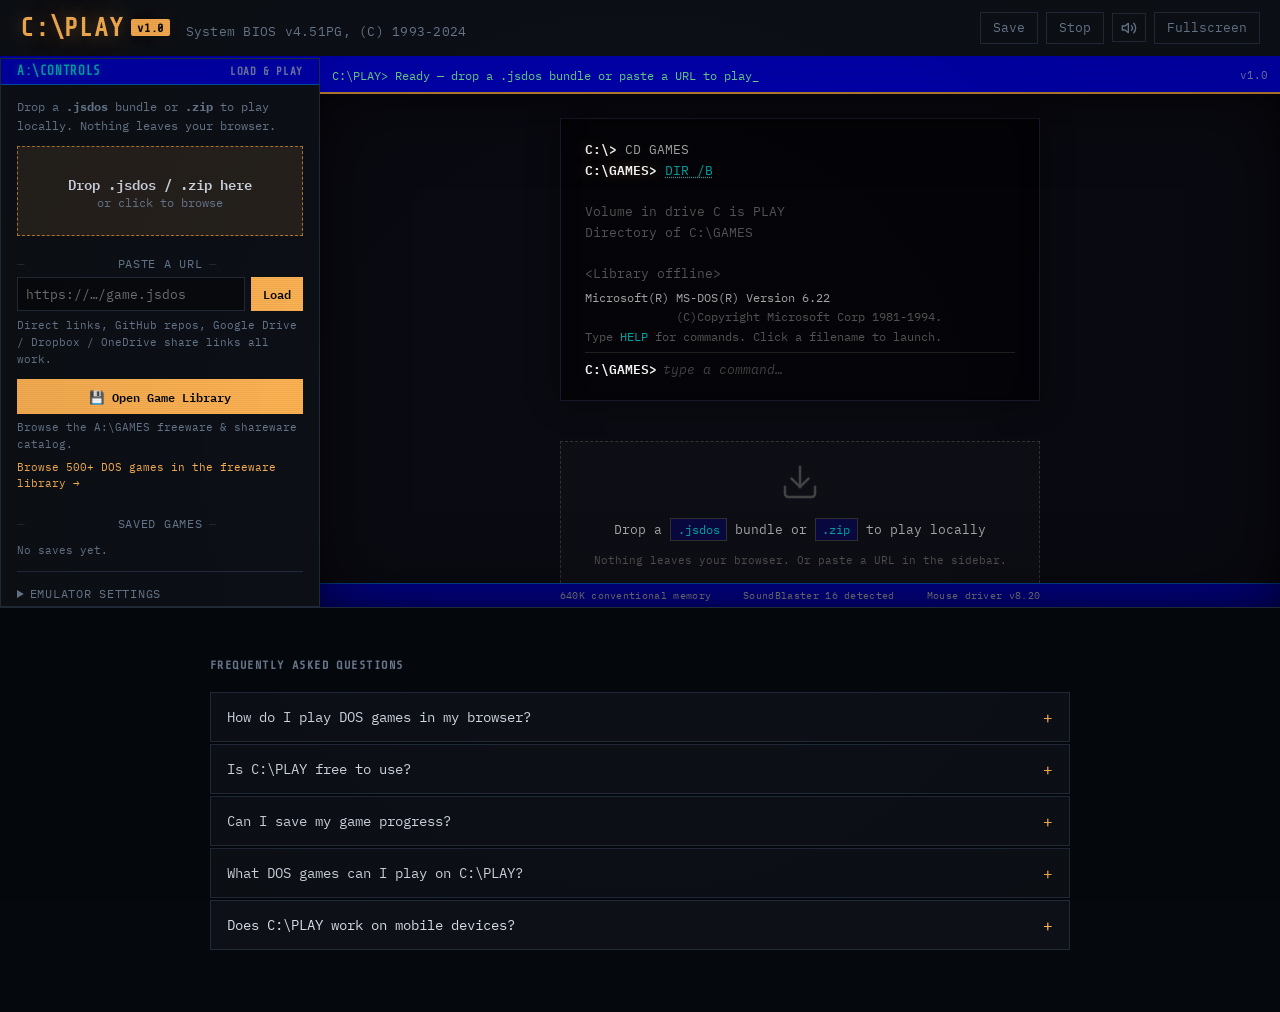
<file: index.html>
<!doctype html>
<html lang="en">
<head>
  <script async src="https://www.googletagmanager.com/gtag/js?id=G-HYEDG6PZ98"></script>
  <script>
    window.dataLayer = window.dataLayer || [];
    function gtag(){dataLayer.push(arguments);}
    gtag('js', new Date());
    gtag('config', 'G-HYEDG6PZ98', { send_page_view: true, cookie_flags: 'SameSite=None;Secure' });
  </script>
  <meta charset="UTF-8" />
  <meta name="viewport" content="width=device-width, initial-scale=1.0" />
  <title>C:\PLAY — DOS Games in Your Browser</title>
  <meta name="description" content="Play classic DOS games instantly in your browser — no download, no install. Free online DOS emulator with save states, sound, and a curated freeware game library." />
  <meta name="keywords" content="DOS games, play DOS games online, DOS emulator, browser DOS, retro games, classic PC games, free DOS games, js-dos, online DOS player, freeware DOS games, shareware games" />
  <meta name="author" content="C:\PLAY" />
  <meta name="robots" content="index, follow, max-snippet:-1, max-image-preview:large, max-video-preview:-1" />
  <link rel="canonical" href="https://playdosgames.xyz/" />
  <meta name="theme-color" content="#1a1a2e" />
  <meta name="mobile-web-app-capable" content="yes" />
  <meta name="apple-mobile-web-app-capable" content="yes" />
  <meta name="apple-mobile-web-app-status-bar-style" content="black-translucent" />
  <meta name="apple-mobile-web-app-title" content="C:\PLAY" />
  <meta property="og:type" content="website" />
  <meta property="og:locale" content="en_US" />
  <meta property="og:title" content="C:\PLAY — Play DOS Games in Your Browser" />
  <meta property="og:description" content="Free online DOS emulator. Play classic DOS games instantly — no download, no install. Drag-and-drop your own games or browse the curated freeware library." />
  <meta property="og:url" content="https://playdosgames.xyz/" />
  <meta property="og:image" content="https://playdosgames.xyz/assets/og-preview.png" />
  <meta property="og:image:width" content="1200" />
  <meta property="og:image:height" content="630" />
  <meta property="og:image:alt" content="C:\PLAY — free browser-based DOS game emulator" />
  <meta property="og:site_name" content="C:\PLAY" />
  <meta name="twitter:card" content="summary_large_image" />
  <meta name="twitter:title" content="C:\PLAY — Play DOS Games in Your Browser" />
  <meta name="twitter:description" content="Free online DOS emulator. Play classic DOS games instantly in your browser." />
  <meta name="twitter:image" content="https://playdosgames.xyz/assets/og-preview.png" />
  <meta name="twitter:image:alt" content="C:\PLAY — free browser-based DOS game emulator" />
  <script type="application/ld+json">
  {
    "@context": "https://schema.org",
    "@type": "WebApplication",
    "name": "C:\\PLAY",
    "url": "https://playdosgames.xyz/",
    "description": "Free online DOS game emulator. Play classic DOS games instantly in your browser with no download or install required.",
    "applicationCategory": "GameApplication",
    "operatingSystem": "Any (browser-based)",
    "offers": { "@type": "Offer", "price": "0", "priceCurrency": "USD" },
    "browserRequirements": "Requires a modern web browser with JavaScript enabled",
    "aggregateRating": {
      "@type": "AggregateRating",
      "ratingValue": "4.8",
      "ratingCount": "150",
      "bestRating": "5"
    },
    "featureList": ["Save/Load game states", "Drag-and-drop game loading", "Sound emulation", "Fullscreen mode", "Cloud URL loading"],
    "screenshot": "https://playdosgames.xyz/assets/og-preview.png",
    "softwareVersion": "1.0",
    "author": {
      "@type": "Organization",
      "name": "C:\\PLAY",
      "url": "https://playdosgames.xyz/"
    }
  }
  </script>
  <script type="application/ld+json">
  {
    "@context": "https://schema.org",
    "@type": "FAQPage",
    "mainEntity": [
      {
        "@type": "Question",
        "name": "How do I play DOS games in my browser?",
        "acceptedAnswer": {
          "@type": "Answer",
          "text": "Simply drag and drop a .jsdos or .zip game bundle onto the C:\\PLAY player, or paste a direct URL to a game file. No download or installation is required — games run entirely in your browser."
        }
      },
      {
        "@type": "Question",
        "name": "Is C:\\PLAY free to use?",
        "acceptedAnswer": {
          "@type": "Answer",
          "text": "Yes, C:\\PLAY is completely free. It runs DOS games directly in your browser using the js-dos emulator. No account or payment required."
        }
      },
      {
        "@type": "Question",
        "name": "Can I save my game progress?",
        "acceptedAnswer": {
          "@type": "Answer",
          "text": "Yes! Click the Save button while a game is running to save your progress. Your saves are stored locally in your browser and you can load them anytime."
        }
      },
      {
        "@type": "Question",
        "name": "What DOS games can I play on C:\\PLAY?",
        "acceptedAnswer": {
          "@type": "Answer",
          "text": "C:\\PLAY works with any game packaged as a .jsdos or .zip bundle. You can also browse the built-in A:\\GAMES freeware library, which includes hundreds of classic titles — action, strategy, adventure, puzzle, and more — that are legally free to play."
        }
      },
      {
        "@type": "Question",
        "name": "Does C:\\PLAY work on mobile devices?",
        "acceptedAnswer": {
          "@type": "Answer",
          "text": "Yes. C:\\PLAY runs in any modern browser, including mobile browsers on iOS and Android. For the best experience on phones and tablets, use fullscreen mode and a Bluetooth keyboard or gamepad."
        }
      }
    ]
  }
  </script>
  <script type="application/ld+json">
  {
    "@context": "https://schema.org",
    "@type": "WebSite",
    "name": "C:\\PLAY",
    "url": "https://playdosgames.xyz/",
    "description": "Free browser-based DOS game emulator. Play classic DOS games instantly — no download or install required.",
    "potentialAction": {
      "@type": "SearchAction",
      "target": {
        "@type": "EntryPoint",
        "urlTemplate": "https://playdosgames.xyz/library/?q={search_term_string}"
      },
      "query-input": "required name=search_term_string"
    }
  }
  </script>
  <script type="application/ld+json">
  {
    "@context": "https://schema.org",
    "@type": "Organization",
    "name": "C:\\PLAY",
    "url": "https://playdosgames.xyz/",
    "logo": "https://playdosgames.xyz/assets/og-preview.png",
    "description": "Free browser-based DOS game emulator. Play hundreds of classic DOS games online — no download required."
  }
  </script>
  <script type="application/ld+json">
  {
    "@context": "https://schema.org",
    "@type": "ItemList",
    "name": "Popular DOS Games — Play Free in Browser",
    "description": "Classic DOS games playable free in your browser via C:\\PLAY",
    "url": "https://playdosgames.xyz/library/",
    "itemListElement": [
      {
        "@type": "ListItem",
        "position": 1,
        "item": {
          "@type": "VideoGame",
          "name": "DOOM Shareware",
          "description": "The legendary first-person shooter from id Software. Play the shareware episode free in your browser.",
          "genre": "Action",
          "gamePlatform": "DOS",
          "image": "https://playdosgames.xyz/assets/doom.png",
          "offers": { "@type": "Offer", "price": "0", "priceCurrency": "USD" }
        }
      },
      {
        "@type": "ListItem",
        "position": 2,
        "item": {
          "@type": "VideoGame",
          "name": "Digger Remastered",
          "description": "Classic arcade-style dig-and-collect DOS game, free in your browser.",
          "genre": "Arcade",
          "gamePlatform": "DOS",
          "image": "https://playdosgames.xyz/assets/digger.png",
          "offers": { "@type": "Offer", "price": "0", "priceCurrency": "USD" }
        }
      },
      {
        "@type": "ListItem",
        "position": 3,
        "item": {
          "@type": "VideoGame",
          "name": "3D Pinball Space Cadet",
          "description": "The iconic 3D pinball game from the Windows era, now playable free in your browser.",
          "genre": "Arcade",
          "gamePlatform": "DOS",
          "image": "https://playdosgames.xyz/assets/pinball.png",
          "offers": { "@type": "Offer", "price": "0", "priceCurrency": "USD" }
        }
      }
    ]
  }
  </script>
  <link rel="icon" href="data:image/svg+xml,<svg xmlns='http://www.w3.org/2000/svg' viewBox='0 0 100 100'><text y='.9em' font-size='90'>&#x1F579;</text></svg>" />
  <link rel="manifest" href="/manifest.json" />
  <link rel="preconnect" href="https://v8.js-dos.com" />
  <link rel="preconnect" href="https://fonts.googleapis.com" />
  <link rel="preconnect" href="https://fonts.gstatic.com" crossorigin />
  <link rel="preload" href="./styles.css" as="style" />
  <link rel="stylesheet" href="https://v8.js-dos.com/latest/js-dos.css" />
  <link rel="stylesheet" href="./styles.css" />
</head>
<body>
  <noscript>
    <div style="background:#05080d;color:#d4dae6;font-family:'Courier New',monospace;padding:40px 24px;max-width:720px;margin:0 auto">
      <h1 style="color:#ffb454;margin-bottom:16px">C:\PLAY — Free DOS Games in Your Browser</h1>
      <p style="margin-bottom:12px">JavaScript is required to run the DOS emulator. Please enable JavaScript in your browser to play games.</p>
      <p style="margin-bottom:24px">C:\PLAY lets you play hundreds of classic DOS games — Action, Strategy, Adventure, Puzzle, and more — all free, with no download or account required.</p>
      <p><a href="/library/" style="color:#ffb454">→ Browse the A:\GAMES freeware library</a></p>
    </div>
  </noscript>
  <div class="scanlines" aria-hidden="true"></div>
  <header class="top-bar">
    <div class="brand-wrap">
      <h1 class="brand">C:\PLAY <span>v1.0</span></h1>
      <p class="tagline">System BIOS v4.51PG, (C) 1993-2024</p>
    </div>
    <div class="top-bar-actions">
      <button id="saveBtn" class="ghost-btn" type="button" hidden>Save</button>
      <button id="stopBtn" class="ghost-btn" type="button" hidden>Stop</button>
      <button id="soundToggleBtn" class="ghost-btn sound-toggle" type="button" title="Toggle sound">
        <svg class="sound-icon sound-on-icon" width="16" height="16" viewBox="0 0 24 24" fill="none" stroke="currentColor" stroke-width="2" stroke-linecap="round" stroke-linejoin="round"><polygon points="11 5 6 9 2 9 2 15 6 15 11 19 11 5"/><path d="M19.07 4.93a10 10 0 010 14.14"/><path d="M15.54 8.46a5 5 0 010 7.07"/></svg>
        <svg class="sound-icon sound-off-icon" width="16" height="16" viewBox="0 0 24 24" fill="none" stroke="currentColor" stroke-width="2" stroke-linecap="round" stroke-linejoin="round"><polygon points="11 5 6 9 2 9 2 15 6 15 11 19 11 5"/><line x1="23" y1="9" x2="17" y2="15"/><line x1="17" y1="9" x2="23" y2="15"/></svg>
      </button>
      <button id="fullscreenBtn" class="ghost-btn" type="button">Fullscreen</button>
    </div>
  </header>

  <main class="layout">
    <section class="panel controls-panel" aria-label="Load and play a DOS game">
      <div class="controls-hdr"><h2 class="controls-hdr-title">A:\CONTROLS</h2><span class="controls-hdr-sub">LOAD &amp; PLAY</span></div>
      <div class="controls-body">
        <p class="subtle">Drop a <strong>.jsdos</strong> bundle or <strong>.zip</strong> to play locally. Nothing leaves your browser.</p>
        <label class="dropzone" id="dropzone">
          <input id="bundleInput" type="file" accept=".jsdos,.zip,application/zip" />
          <span class="drop-title">Drop .jsdos / .zip here</span>
          <span class="drop-subtitle">or click to browse</span>
        </label>
        <div class="url-loader">
          <label for="bundleUrl" class="section-title">Paste a URL</label>
          <div class="url-row">
            <input id="bundleUrl" type="url" placeholder="https://…/game.jsdos" />
            <button id="loadUrlBtn" type="button" class="action-btn">Load</button>
          </div>
          <p class="small-note">Direct links, GitHub repos, Google&nbsp;Drive / Dropbox / OneDrive share links all work.</p>
        </div>
        <div class="library-section">
          <button id="openLibraryBtn" class="action-btn" type="button" style="width:100%">&#x1F4BE; Open Game Library</button>
          <p class="small-note">Browse the A:\GAMES freeware &amp; shareware catalog.</p>
          <p class="small-note"><a href="/library/" class="text-link">Browse 500+ DOS games in the freeware library →</a></p>
        </div>
        <div class="saves-section">
          <p class="section-title">Saved Games</p>
          <div id="savesList"><p class="small-note">No saves yet. Run a game and hit Save.</p></div>
        </div>
        <details class="settings">
          <summary>Emulator settings</summary>
          <div class="settings-grid">
            <label>CPU cycles<input id="cycles" type="number" min="500" max="50000" step="500" /></label>
            <label>Memory (MB)<input id="memsize" type="number" min="8" max="64" step="1" /></label>
            <label>Sound<select id="sound"><option value="on">On</option><option value="off">Off</option></select></label>
            <label>Theme<select id="themeTint"><option value="amber">Amber</option><option value="green">Green</option><option value="ice">Ice</option></select></label>
          </div>
          <p class="small-note">Defaults suit most games. Some titles may need custom DOSBox configs.</p>
        </details>
      </div>
    </section>

    <section class="panel player-panel" aria-label="DOS game player">
      <h2 class="sr-only">DOS Game Player — Run Classic DOS Games Free in Your Browser</h2>
      <div class="player-topline">
        <p id="statusText">Ready &mdash; load a bundle or try a demo</p>
        <span class="player-topline-ver">v1.0</span>
      </div>
      <div id="playerShell">
        <button id="soundToggleFS" class="sound-toggle-fullscreen" type="button" title="Toggle sound">
          <svg class="sound-icon sound-on-icon" width="18" height="18" viewBox="0 0 24 24" fill="none" stroke="currentColor" stroke-width="2" stroke-linecap="round" stroke-linejoin="round"><polygon points="11 5 6 9 2 9 2 15 6 15 11 19 11 5"/><path d="M19.07 4.93a10 10 0 010 14.14"/><path d="M15.54 8.46a5 5 0 010 7.07"/></svg>
          <svg class="sound-icon sound-off-icon" width="18" height="18" viewBox="0 0 24 24" fill="none" stroke="currentColor" stroke-width="2" stroke-linecap="round" stroke-linejoin="round"><polygon points="11 5 6 9 2 9 2 15 6 15 11 19 11 5"/><line x1="23" y1="9" x2="17" y2="15"/><line x1="17" y1="9" x2="23" y2="15"/></svg>
        </button>
        <div id="dos-player" aria-label="DOS player"></div>

        <!-- Boot screen -->
        <div id="emptyState" class="empty-state">
          <div class="dos-boot-screen">
            <div class="dos-body">
              <div class="dos-terminal">
                <p class="dos-line"><span class="dos-prompt">C:\&gt;</span> CD GAMES</p>
                <p class="dos-line"><span class="dos-prompt">C:\GAMES&gt;</span> <button id="openFileBrowserBtn" class="dos-cmd-btn" title="Browse games — visual list">DIR /B</button></p>
                <p class="dos-line dos-muted">&nbsp;</p>
                <p class="dos-line dos-muted"> Volume in drive C is PLAY</p>
                <p class="dos-line dos-muted"> Directory of C:\GAMES</p>
                <p class="dos-line dos-muted">&nbsp;</p>
                <div id="featuredGamesTerminal"><p class="dos-line dos-muted"> &lt;Loading library...&gt;</p></div>
                <div class="dit-output" id="ditOutput"></div>
                <div class="dit-input-line dit-input-line--embedded">
                  <span class="dit-prompt-label" id="ditPromptLabel">C:\GAMES&gt;</span>
                  <input id="ditInput" class="dit-input" type="text" autocomplete="off" spellcheck="false" placeholder="type a command…" />
                </div>
              </div>
              <div id="featuredGameCards" class="featured-game-cards" hidden></div>
              <div class="dos-dropzone-area" id="playerDropzone">
                <div class="dos-drop-icon" aria-hidden="true">
                  <svg width="40" height="40" viewBox="0 0 24 24" fill="none" stroke="currentColor" stroke-width="1.5" stroke-linecap="square"><path d="M3 15v4a2 2 0 002 2h14a2 2 0 002-2v-4"/><polyline points="7 10 12 15 17 10"/><line x1="12" y1="15" x2="12" y2="3"/></svg>
                </div>
                <p class="dos-drop-main">Drop a <kbd>.jsdos</kbd> bundle or <kbd>.zip</kbd> to play locally</p>
                <p class="dos-drop-sub">Nothing leaves your browser. Or paste a URL in the sidebar.</p>
              </div>
            </div>
            <div class="dos-footer">
              <span>640K conventional memory</span>
              <span>SoundBlaster 16 detected</span>
              <span>Mouse driver v8.20</span>
            </div>
          </div>
        </div>

        <!-- Inline File Browser (DIR /B) -->
        <div id="inlineBrowserView" class="inline-browser" hidden>
          <div class="fb-header">
            <span class="fb-title">C:\GAMES</span>
            <span id="ibCount" class="fb-count">Loading...</span>
            <button id="ibBackBtn" class="fb-close-hint" type="button">[ESC] CD..</button>
          </div>
          <div class="fb-search-bar">
            <span class="fb-prompt">C:\GAMES&gt;</span>
            <input id="ibSearch" class="fb-search-input" type="text" placeholder="type to filter..." autocomplete="off" spellcheck="false" />
            <span id="ibCmdText" class="fb-cmd-text"></span>
          </div>
          <div class="fb-list-header"><span>#</span><span>Name</span><span>Year</span><span>Genre</span><span>Status</span></div>
          <div class="fb-list" id="ibList" role="listbox" tabindex="0" aria-label="Games directory listing"></div>
          <div class="fb-footer"><span>[&#x2191;&#x2193;] Navigate</span><span>[Enter] Run</span><span>[Type] Search</span><span>[Esc] CD..</span></div>
          <div class="fb-cmdline"><span class="fb-prompt">C:\GAMES&gt;</span><span class="dos-cursor">_</span></div>
        </div>


      </div>
    </section>
  </main>

  <!-- FAQ Section -->
  <section class="faq-section" aria-labelledby="faq-heading">
    <div class="faq-inner">
      <h2 id="faq-heading" class="faq-title">Frequently Asked Questions</h2>
      <dl class="faq-list">
        <div class="faq-item">
          <dt><button class="faq-q" aria-expanded="false" aria-controls="faq-a1">How do I play DOS games in my browser?</button></dt>
          <dd id="faq-a1" class="faq-a" hidden>Drag and drop a <strong>.jsdos</strong> or <strong>.zip</strong> game bundle onto the C:\PLAY player, or paste a direct URL to a game file. No download or installation is required — games run entirely in your browser.</dd>
        </div>
        <div class="faq-item">
          <dt><button class="faq-q" aria-expanded="false" aria-controls="faq-a2">Is C:\PLAY free to use?</button></dt>
          <dd id="faq-a2" class="faq-a" hidden>Yes, C:\PLAY is completely free. It runs DOS games directly in your browser using the js-dos emulator. No account or payment required.</dd>
        </div>
        <div class="faq-item">
          <dt><button class="faq-q" aria-expanded="false" aria-controls="faq-a3">Can I save my game progress?</button></dt>
          <dd id="faq-a3" class="faq-a" hidden>Yes — click the <strong>Save</strong> button while a game is running to save your progress. Saves are stored locally in your browser and can be loaded anytime.</dd>
        </div>
        <div class="faq-item">
          <dt><button class="faq-q" aria-expanded="false" aria-controls="faq-a4">What DOS games can I play on C:\PLAY?</button></dt>
          <dd id="faq-a4" class="faq-a" hidden>C:\PLAY works with any game packaged as a .jsdos or .zip bundle. You can also <a href="/library/" class="text-link">browse the A:\GAMES freeware library</a>, which includes hundreds of classic titles — action, strategy, adventure, puzzle, and more — that are legally free to play.</dd>
        </div>
        <div class="faq-item">
          <dt><button class="faq-q" aria-expanded="false" aria-controls="faq-a5">Does C:\PLAY work on mobile devices?</button></dt>
          <dd id="faq-a5" class="faq-a" hidden>Yes. C:\PLAY runs in any modern browser, including mobile browsers on iOS and Android. For the best experience on phones and tablets, use fullscreen mode and a Bluetooth keyboard or gamepad.</dd>
        </div>
      </dl>
    </div>
  </section>

  <!-- Library Modal -->
  <div id="libraryModal" class="library-modal" hidden>
    <div class="library-modal-bar">
      <span class="library-modal-title">A:\GAMES &mdash; DOS Freeware Library</span>
      <button id="closeLibraryBtn" class="ghost-btn" type="button">&#x2715; Close</button>
    </div>
    <iframe id="libraryFrame" class="library-frame" src="" title="A:\GAMES DOS Freeware Library" sandbox="allow-scripts allow-same-origin allow-popups allow-forms"></iframe>
  </div>

  <!-- File Browser Modal (legacy, kept for postMessage compat) -->
  <div id="fileBrowserModal" class="file-browser-modal" hidden>
    <div class="fb-header"><span class="fb-title">C:\GAMES</span><span id="fbCount" class="fb-count">Loading...</span><button id="fbCloseBtn" class="fb-close-hint" type="button">[ESC] Exit</button></div>
    <div class="fb-search-bar"><span class="fb-prompt">Search:</span><input id="fbSearch" class="fb-search-input" type="text" placeholder="type to filter..." autocomplete="off" spellcheck="false" /></div>
    <div class="fb-list-header"><span>#</span><span>Name</span><span>Year</span><span>Genre</span><span>Status</span></div>
    <div class="fb-list" id="fbList" role="listbox" tabindex="0" aria-label="Games directory listing"></div>
    <div class="fb-footer"><span>[&#x2191;&#x2193;] Navigate</span><span>[Enter] Run</span><span>[Type] Search</span><span>[Esc] Exit</span></div>
    <div class="fb-cmdline"><span class="fb-prompt">C:\GAMES&gt;</span><span id="fbCmdText" class="fb-cmd-text"></span><span class="dos-cursor">_</span></div>
  </div>

  <script src="https://v8.js-dos.com/latest/js-dos.js"></script>
  <script type="module" src="./app.js"></script>
  <script>
    document.querySelectorAll('.faq-q').forEach(btn => {
      btn.addEventListener('click', () => {
        const expanded = btn.getAttribute('aria-expanded') === 'true';
        btn.setAttribute('aria-expanded', String(!expanded));
        const answer = document.getElementById(btn.getAttribute('aria-controls'));
        if (answer) answer.hidden = expanded;
      });
    });
  </script>
</body>
</html>
</file>
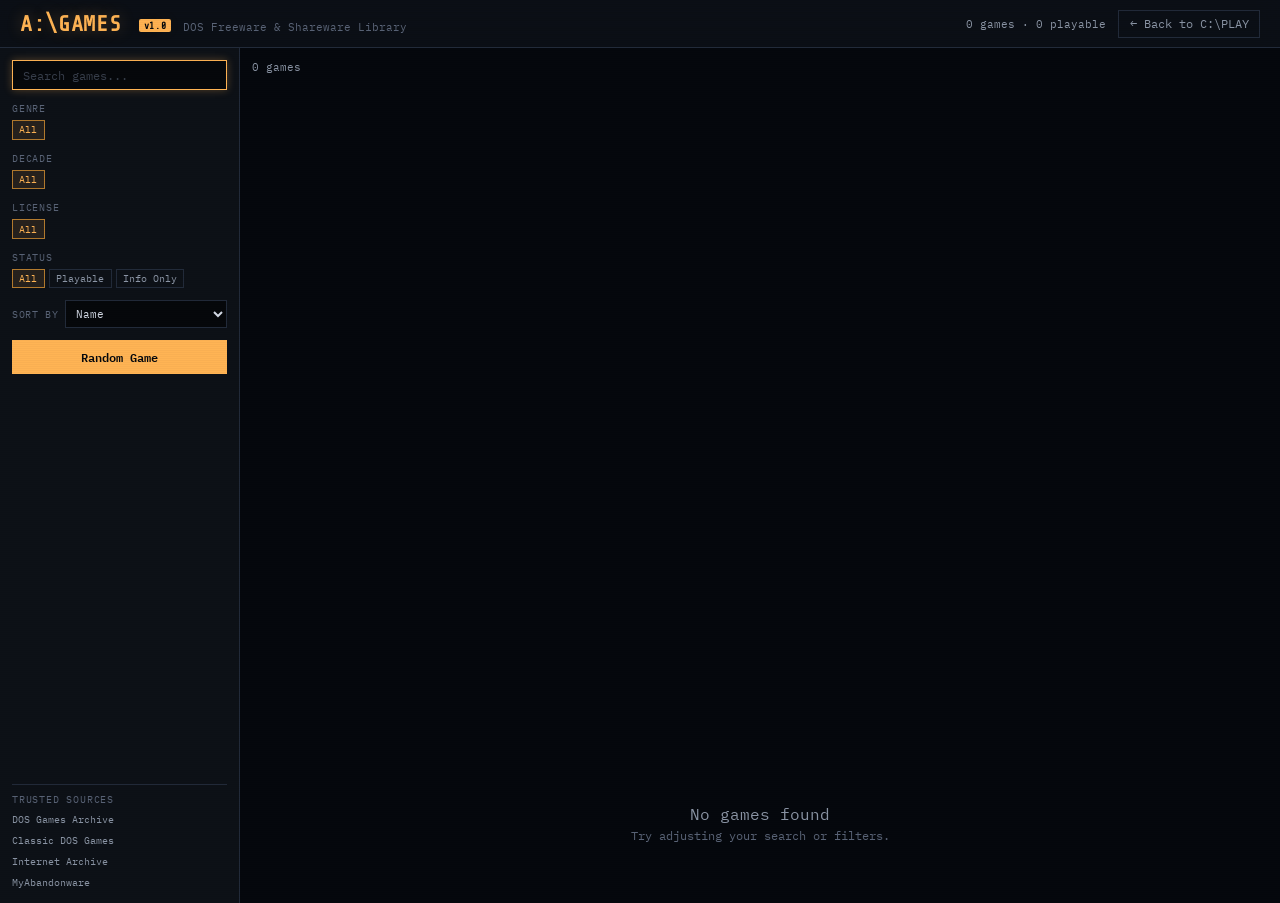
<file: library/index.html>
<!doctype html>
<html lang="en">

<head>
  <meta charset="UTF-8" />
  <meta name="viewport" content="width=device-width, initial-scale=1.0" />
  <title>A:\GAMES — Free DOS Games Library | C:\PLAY</title>
  <meta name="description" content="Browse and play hundreds of free classic DOS games. Freeware and shareware titles from the golden age of PC gaming — action, strategy, adventure, puzzle, and more. No download required." />
  <meta name="keywords" content="free DOS games, freeware DOS games, shareware DOS games, classic PC games list, retro DOS games catalog, play DOS games online, DOS game library, 90s PC games, 80s PC games" />
  <meta name="author" content="C:\PLAY" />
  <meta name="robots" content="index, follow, max-snippet:-1, max-image-preview:large, max-video-preview:-1" />
  <link rel="canonical" href="https://playdosgames.xyz/library/" />
  <meta name="theme-color" content="#1a1a2e" />
  <meta name="mobile-web-app-capable" content="yes" />
  <meta name="apple-mobile-web-app-capable" content="yes" />
  <meta name="apple-mobile-web-app-status-bar-style" content="black-translucent" />
  <meta name="apple-mobile-web-app-title" content="A:\GAMES" />
  <meta property="og:type" content="website" />
  <meta property="og:locale" content="en_US" />
  <meta property="og:title" content="A:\GAMES — Free DOS Games Library" />
  <meta property="og:description" content="Browse hundreds of free classic DOS games — freeware and shareware titles from the golden age of PC gaming. Play instantly in your browser via C:\PLAY." />
  <meta property="og:url" content="https://playdosgames.xyz/library/" />
  <meta property="og:image" content="https://playdosgames.xyz/assets/og-preview.png" />
  <meta property="og:image:width" content="1200" />
  <meta property="og:image:height" content="630" />
  <meta property="og:image:alt" content="A:\GAMES — free classic DOS games library" />
  <meta property="og:site_name" content="C:\PLAY" />
  <meta name="twitter:card" content="summary_large_image" />
  <meta name="twitter:title" content="A:\GAMES — Free DOS Games Library" />
  <meta name="twitter:description" content="Browse hundreds of free classic DOS games. Play instantly in your browser — no download, no install." />
  <meta name="twitter:image" content="https://playdosgames.xyz/assets/og-preview.png" />
  <meta name="twitter:image:alt" content="A:\GAMES — free classic DOS games library" />
  <script type="application/ld+json">
  {
    "@context": "https://schema.org",
    "@type": "CollectionPage",
    "name": "A:\\GAMES — DOS Freeware Library",
    "url": "https://playdosgames.xyz/library/",
    "description": "Browse and play hundreds of free classic DOS games. Freeware and shareware titles from the golden age of PC gaming — action, strategy, adventure, puzzle, and more.",
    "isPartOf": {
      "@type": "WebSite",
      "name": "C:\\PLAY",
      "url": "https://playdosgames.xyz/"
    },
    "breadcrumb": {
      "@type": "BreadcrumbList",
      "itemListElement": [
        { "@type": "ListItem", "position": 1, "name": "C:\\PLAY", "item": "https://playdosgames.xyz/" },
        { "@type": "ListItem", "position": 2, "name": "A:\\GAMES Library", "item": "https://playdosgames.xyz/library/" }
      ]
    }
  }
  </script>
  <script type="application/ld+json">
  {
    "@context": "https://schema.org",
    "@type": "WebSite",
    "name": "C:\\PLAY",
    "url": "https://playdosgames.xyz/",
    "description": "Free browser-based DOS game emulator. Play classic DOS games instantly — no download or install required.",
    "potentialAction": {
      "@type": "SearchAction",
      "target": {
        "@type": "EntryPoint",
        "urlTemplate": "https://playdosgames.xyz/library/?q={search_term_string}"
      },
      "query-input": "required name=search_term_string"
    }
  }
  </script>
  <link rel="icon" href="data:image/svg+xml,<svg xmlns='http://www.w3.org/2000/svg' viewBox='0 0 100 100'><text y='.9em' font-size='90'>&#x1F4BE;</text></svg>" />
  <link rel="manifest" href="/manifest.json" />
  <link rel="preconnect" href="https://fonts.googleapis.com" />
  <link rel="preconnect" href="https://fonts.gstatic.com" crossorigin />
  <link rel="stylesheet" href="./styles.css" />
</head>

<body>
  <div class="scanlines" aria-hidden="true"></div>

  <header class="top-bar">
    <div class="brand-wrap">
      <h1 class="brand">A:\GAMES <span>v1.0</span></h1>
      <p class="tagline">DOS Freeware &amp; Shareware Library</p>
    </div>
    <div class="top-bar-actions">
      <span id="gameStats" class="game-stats"></span>
      <button id="openPlayerBtn" class="ghost-btn" type="button">← Back to C:\PLAY</button>
    </div>
  </header>

  <main class="library-page">
    <aside class="sidebar">
      <h2 class="sr-only">Filter and Search DOS Games</h2>
      <div class="search-box">
        <input id="gameSearch" type="search" placeholder="Search games..." aria-label="Search games"
          autocomplete="off" autofocus />
      </div>

      <div class="filter-section">
        <p class="filter-heading">Genre</p>
        <div id="genreFilters" class="filter-chips"></div>
      </div>

      <div class="filter-section">
        <p class="filter-heading">Decade</p>
        <div id="decadeFilters" class="filter-chips"></div>
      </div>

      <div class="filter-section">
        <p class="filter-heading">License</p>
        <div id="licenseFilters" class="filter-chips"></div>
      </div>

      <div class="filter-section">
        <p class="filter-heading">Status</p>
        <div id="statusFilters" class="filter-chips"></div>
      </div>

      <div class="sort-row">
        <label for="gameSort">Sort by</label>
        <select id="gameSort">
          <option value="name">Name</option>
          <option value="year-desc">Year (newest)</option>
          <option value="year-asc">Year (oldest)</option>
          <option value="genre">Genre</option>
        </select>
      </div>

      <button id="randomPlayBtn" class="action-btn full-width" type="button">Random Game</button>

      <div class="trusted-sites">
        <p class="filter-heading">Trusted Sources</p>
        <div class="trusted-links">
          <a href="https://www.dosgamesarchive.com/" target="_blank" rel="noopener noreferrer">DOS Games Archive</a>
          <a href="https://www.classicdosgames.com/" target="_blank" rel="noopener noreferrer">Classic DOS Games</a>
          <a href="https://archive.org/details/softwarelibrary_msdos_games" target="_blank"
            rel="noopener noreferrer">Internet Archive</a>
          <a href="https://www.myabandonware.com/" target="_blank" rel="noopener noreferrer">MyAbandonware</a>
        </div>
      </div>
    </aside>

    <section class="content">
      <h2 class="sr-only">Free Classic DOS Games — Browse the Freeware Library</h2>
      <div class="content-bar">
        <p id="resultsInfo" class="results-info">Loading library...</p>
        <button id="clearFilters" class="ghost-btn clear-btn" type="button" hidden>Clear filters</button>
      </div>

      <div id="gameGrid" class="game-grid"></div>

      <div id="emptyState" class="empty-state" hidden>
        <p class="empty-title">No games found</p>
        <p class="empty-subtitle">Try adjusting your search or filters.</p>
      </div>
    </section>
  </main>

  <script type="module" src="./app.js"></script>
</body>

</html>
</file>
<file: styles.css>
/* ── C:\PLAY — CRT-inspired DOS player ──────────────────────────────────────────── */

@import url('https://fonts.googleapis.com/css2?family=IBM+Plex+Mono:wght@400;500;600;700&family=Share+Tech+Mono&display=swap');

/* ── Tokens ───────────────────────────────────────────────────────────────────── */
:root {
  --bg: #05080d;
  --panel: #0d1117;
  --panel-border: #222b3a;
  --text: #d4dae6;
  --muted: #6b7a90;
  --accent: #ffb454;
  --accent-dim: #b37a2e;
  --accent-soft: rgba(255, 180, 84, 0.10);
  --accent-glow: rgba(255, 180, 84, 0.35);
  --ok: #69d086;
  --err: #ff6b6b;
  --crt-glow: 0 0 60px rgba(255, 180, 84, 0.05), 0 0 120px rgba(255, 180, 84, 0.02);
  --shadow: 0 8px 32px rgba(0, 0, 0, 0.6);
  --radius: 0px;
  --font-mono: 'IBM Plex Mono', 'Courier New', monospace;
  --font-display: 'Share Tech Mono', 'Courier New', monospace;
  --transition: 150ms ease;
  --dos-blue: #0000a8;
  --dos-cyan: #00a8a8;
  --dos-grey: #a8a8a8;
  --dos-white: #fcfcfc;
}

/* ── Tints ─────────────────────────────────────────────────────────────────────── */
[data-tint="amber"] {
  --accent: #ffb454;
  --accent-dim: #b37a2e;
  --accent-soft: rgba(255, 180, 84, 0.10);
  --accent-glow: rgba(255, 180, 84, 0.35);
}
[data-tint="green"] {
  --accent: #4af060;
  --accent-dim: #2a8a38;
  --accent-soft: rgba(74, 240, 96, 0.08);
  --accent-glow: rgba(74, 240, 96, 0.30);
  --crt-glow: 0 0 60px rgba(74, 240, 96, 0.06), 0 0 120px rgba(74, 240, 96, 0.03);
}
[data-tint="ice"] {
  --accent: #5ad4f5;
  --accent-dim: #2e8fa6;
  --accent-soft: rgba(90, 212, 245, 0.08);
  --accent-glow: rgba(90, 212, 245, 0.30);
  --crt-glow: 0 0 60px rgba(90, 212, 245, 0.06), 0 0 120px rgba(90, 212, 245, 0.03);
}

/* ── Reset ────────────────────────────────────────────────────────────────────── */
*,*::before,*::after { box-sizing: border-box; }

body {
  margin: 0;
  font-family: var(--font-mono);
  font-size: 0.875rem;
  color: var(--text);
  background: var(--bg);
  min-height: 100vh;
  overflow-x: hidden;
  display: flex;
  flex-direction: column;
}

/* ── CRT scanlines ────────────────────────────────────────────────────────────── */
.scanlines {
  pointer-events: none;
  position: fixed;
  inset: 0;
  z-index: 100;
  background: repeating-linear-gradient(0deg, transparent, transparent 1px, rgba(0,0,0,0.15) 1px, rgba(0,0,0,0.15) 2px);
  opacity: 0.4;
}
.scanlines::after {
  content: "";
  position: absolute;
  inset: 0;
  background: radial-gradient(circle at center, transparent 40%, rgba(0,0,0,0.2) 100%);
  pointer-events: none;
  animation: flicker 0.15s infinite;
}
@keyframes flicker {
  0%{opacity:0.27861} 5%{opacity:0.34769} 10%{opacity:0.23604} 15%{opacity:0.90626} 20%{opacity:0.18128}
  25%{opacity:0.83891} 30%{opacity:0.65583} 35%{opacity:0.57807} 40%{opacity:0.26559} 45%{opacity:0.84693}
  50%{opacity:0.96019} 55%{opacity:0.08594} 60%{opacity:0.20313} 65%{opacity:0.71988} 70%{opacity:0.53455}
  75%{opacity:0.37238} 80%{opacity:0.41423} 85%{opacity:0.1332}  90%{opacity:0.14424} 95%{opacity:0.69741} 100%{opacity:0.73037}
}

/* ── Layout ────────────────────────────────────────────────────────────────────── */
.top-bar, .layout { position: relative; z-index: 1; }

.top-bar {
  display: flex;
  justify-content: space-between;
  align-items: center;
  padding: 0.75rem 1.25rem;
  border-bottom: 2px solid var(--dos-blue);
  background: var(--panel);
  flex-shrink: 0;
}

.sr-only { position: absolute; width: 1px; height: 1px; padding: 0; margin: -1px; overflow: hidden; clip: rect(0,0,0,0); white-space: nowrap; border: 0; }
.controls-hdr-title { margin: 0; font-size: inherit; font-weight: inherit; color: inherit; letter-spacing: inherit; }
.brand-wrap { display: flex; align-items: baseline; gap: 1rem; }
.brand {
  font-family: var(--font-display);
  font-size: 1.6rem;
  font-weight: 700;
  margin: 0;
  color: var(--accent);
  text-shadow: 0 0 20px var(--accent-glow), 0 0 40px var(--accent-glow);
  letter-spacing: 0.03em;
  display: flex;
  align-items: center;
  gap: 0.5rem;
  animation: pulse-glow 4s ease-in-out infinite;
}
.brand span { font-size: 0.75rem; background: var(--accent); color: var(--bg); padding: 0.1rem 0.35rem; border-radius: 2px; vertical-align: middle; }
.tagline { margin: 0; color: var(--muted); font-size: 0.8rem; letter-spacing: 0.02em; }

/* ── Buttons ───────────────────────────────────────────────────────────────────── */
.ghost-btn {
  font-family: var(--font-mono);
  font-size: 0.8rem;
  color: var(--muted);
  background: transparent;
  border: 1px solid var(--panel-border);
  border-radius: var(--radius);
  padding: 0.4rem 0.75rem;
  cursor: pointer;
  transition: color var(--transition), border-color var(--transition), box-shadow var(--transition);
  display: inline-flex;
  align-items: center;
  gap: 0.4rem;
}
.ghost-btn:hover { color: var(--accent); border-color: var(--accent-dim); box-shadow: 0 0 12px var(--accent-soft); }
.ghost-btn:active { transform: scale(0.97); }
.top-bar-actions { display: flex; gap: 0.5rem; align-items: center; }

.sound-toggle { padding: 0.35rem 0.5rem; line-height: 0; }
.sound-toggle .sound-icon { display: none; }
.sound-toggle .sound-on-icon { display: block; }
.sound-toggle.muted .sound-on-icon { display: none; }
.sound-toggle.muted .sound-off-icon { display: block; }
.sound-toggle.muted { color: var(--err); border-color: rgba(255,107,107,0.3); }

#playerShell:fullscreen .sound-toggle-fullscreen { display: block; }
.sound-toggle-fullscreen {
  display: none; position: absolute; top: 10px; right: 10px; z-index: 20;
  background: rgba(0,0,0,0.6); border: 1px solid rgba(255,255,255,0.2);
  color: var(--dos-grey); padding: 0.4rem 0.5rem; cursor: pointer;
  font-family: var(--font-mono); font-size: 0.8rem; line-height: 0;
  transition: opacity 0.3s ease, color var(--transition), border-color var(--transition); border-radius: 0;
}
.sound-toggle-fullscreen:hover { color: var(--accent); border-color: var(--accent-dim); }
.sound-toggle-fullscreen .sound-icon { display: none; }
.sound-toggle-fullscreen .sound-on-icon { display: block; }
.sound-toggle-fullscreen.muted .sound-on-icon { display: none; }
.sound-toggle-fullscreen.muted .sound-off-icon { display: block; }
.sound-toggle-fullscreen.muted { color: var(--err); border-color: rgba(255,107,107,0.3); }

.layout { display: grid; gap: 0; grid-template-columns: 320px 1fr; flex: 1; min-height: 0; }
.panel { background: var(--panel); border: 1px solid var(--panel-border); }

/* ── Controls panel ────────────────────────────────────────────────────────────── */
.controls-panel { padding: 0; overflow: hidden; border-right: 1px solid var(--panel-border); border-radius: 0; display: flex; flex-direction: column; height: 100%; }
.controls-hdr { display: flex; justify-content: space-between; align-items: center; background: var(--dos-blue); color: var(--dos-cyan); padding: 0.35rem 1rem; font-family: var(--font-display); font-size: 0.78rem; font-weight: 600; letter-spacing: 0.05em; border-bottom: 1px solid #0050a8; text-shadow: 0 0 10px rgba(0,168,168,0.4); flex-shrink: 0; }
.controls-hdr-sub { color: var(--dos-grey); font-size: 0.68rem; opacity: 0.7; }
.controls-body { padding: 0.75rem 1rem 0; overflow-y: auto; flex: 1; display: flex; flex-direction: column; min-height: 0; }
.subtle { color: var(--muted); margin: 0 0 0.75rem; font-size: 0.78rem; line-height: 1.5; }

.dropzone {
  border: 1px dashed var(--accent-dim); border-radius: var(--radius); background: var(--accent-soft);
  min-height: 90px; display: grid; place-content: center; text-align: center; cursor: pointer;
  margin-bottom: 0.75rem; transition: border-color var(--transition), background var(--transition), box-shadow var(--transition); padding: 0.75rem;
}
.dropzone:hover { border-color: var(--accent); background: rgba(255,180,84,0.06); box-shadow: inset 0 0 30px var(--accent-soft); }
.dropzone.dragging { border-color: var(--accent); background: rgba(255,180,84,0.12); box-shadow: inset 0 0 40px var(--accent-soft), 0 0 20px var(--accent-soft); }
.dropzone input { display: none; }
.drop-title { font-weight: 600; font-size: 0.85rem; color: var(--text); }
.drop-subtitle { color: var(--muted); font-size: 0.75rem; }

.section-title { display: flex; align-items: center; gap: 0.4rem; color: var(--muted); font-size: 0.72rem; text-transform: uppercase; letter-spacing: 0.06em; margin: 0.5rem 0 0.35rem; white-space: nowrap; overflow: hidden; }
.section-title::before, .section-title::after { content: "─"; flex: 1; color: var(--panel-border); overflow: hidden; letter-spacing: -0.05em; }

.url-loader { margin-bottom: 0.75rem; }
.url-row { display: grid; grid-template-columns: 1fr auto; gap: 0.35rem; }

.action-btn { font-family: var(--font-mono); font-size: 0.78rem; background: var(--accent); color: var(--bg); font-weight: 600; border: none; border-radius: var(--radius); padding: 0.45rem 0.75rem; cursor: pointer; white-space: nowrap; transition: background var(--transition), box-shadow var(--transition), transform 60ms ease; }
.action-btn:hover { box-shadow: 0 0 16px var(--accent-glow); filter: brightness(1.1); }
.action-btn:active { transform: scale(0.96); }
.action-btn:disabled { opacity: 0.4; cursor: not-allowed; box-shadow: none; filter: none; }
.library-section { margin-bottom: 1rem; }

input, select {
  font-family: var(--font-mono); font-size: 0.8rem; color: var(--text);
  background: rgba(0,0,0,0.4); border: 1px solid var(--panel-border);
  border-radius: var(--radius); padding: 0.4rem 0.5rem; transition: border-color var(--transition);
}
input:focus, select:focus { outline: none; border-color: var(--accent-dim); box-shadow: 0 0 0 2px var(--accent-soft); }

.settings { margin-top: auto; border-top: 1px solid var(--panel-border); padding-top: 0.6rem; }
.settings summary { font-size: 0.75rem; text-transform: uppercase; letter-spacing: 0.06em; color: var(--muted); cursor: pointer; padding: 0.3rem 0; transition: color var(--transition); }
.settings summary:hover { color: var(--text); }
.settings-grid { margin-top: 0.5rem; display: grid; grid-template-columns: 1fr 1fr; gap: 0.5rem; }
.settings-grid label { display: grid; gap: 0.2rem; font-size: 0.72rem; color: var(--muted); }
.small-note { color: var(--muted); font-size: 0.7rem; line-height: 1.5; margin: 0.35rem 0 0; }

/* ── Player panel ─────────────────────────────────────────────────────────────── */
.player-panel { padding: 0; display: grid; grid-template-rows: auto 1fr; background: #000; border: none; border-radius: 0; position: relative; min-height: 0; }
.player-topline { display: flex; justify-content: space-between; align-items: center; padding: 0.4rem 0.75rem; background: var(--dos-blue); border-bottom: 2px solid var(--accent-dim); min-height: 36px; }
#statusText { margin: 0; font-size: 0.78rem; color: var(--dos-grey); font-family: var(--font-mono); }
#statusText.error { color: var(--err); }
#statusText.ok { color: var(--ok); }

#playerShell { overflow: hidden; background: #0a0a0a; position: relative; display: block; transition: box-shadow 0.2s ease; }
#playerShell.player-dragging { box-shadow: inset 0 0 60px rgba(255,180,84,0.15), inset 0 0 120px rgba(255,180,84,0.05); }
#playerShell.player-dragging .dos-dropzone-area { border-color: var(--accent); background: rgba(255,180,84,0.08); }
#playerShell.player-dragging .dos-drop-icon { color: var(--accent); transform: translateY(3px); }
#dos-player { position: absolute; inset: 0; display: flex !important; align-items: center; justify-content: center; cursor: none; }
#dos-player canvas { cursor: none; max-width: 100%; max-height: 100%; }
#dos-player > div { width: 100%; height: 100%; }

/* ── Boot screen ───────────────────────────────────────────────────────────────── */
.empty-state { position: absolute; inset: 0; display: flex; flex-direction: column; align-items: center; justify-content: center; padding: 0; user-select: none; }
.dos-boot-screen { display: flex; flex-direction: column; width: 100%; height: 100%; background: #0a0a12; font-family: var(--font-mono); }

.dos-header { display: flex; justify-content: space-between; align-items: center; background: var(--dos-blue); color: var(--dos-cyan); padding: 0.35rem 1rem; font-size: 0.78rem; font-weight: 600; letter-spacing: 0.05em; border-bottom: 1px solid #0050a8; flex-shrink: 0; }
.dos-header-title { text-shadow: 0 0 10px rgba(0,168,168,0.4); }
.dos-header-ver { font-size: 0.68rem; color: var(--dos-grey); opacity: 0.7; }

.dos-body { flex: 1; display: flex; flex-direction: column; justify-content: flex-start; align-items: center; gap: 1.25rem; padding: 1.5rem 2rem; min-height: 0; overflow-y: auto; }
.dos-terminal { width: 100%; max-width: 480px; padding: 1.25rem 1.5rem; border: 1px solid #1a1a2e; background: rgba(0,0,0,0.5); box-shadow: 0 0 30px rgba(0,0,0,0.4), inset 0 0 20px rgba(0,0,0,0.3); }

.dos-line { margin: 0; font-size: 0.8rem; line-height: 1.6; color: var(--dos-grey); font-family: var(--font-mono); text-shadow: 0 0 8px var(--accent-soft); }
.dos-prompt { color: var(--dos-white); font-weight: 600; text-shadow: 0 0 12px var(--accent-glow); }
.dos-muted { color: #555; text-shadow: none; }

@keyframes termReveal { from { opacity: 0; transform: translateX(-4px); } to { opacity: 1; transform: none; } }
.dos-terminal > * { opacity: 0; animation: termReveal 0.15s ease forwards; }
.dos-terminal > :nth-child(1)  { animation-delay: 0.10s; }
.dos-terminal > :nth-child(2)  { animation-delay: 0.40s; }
.dos-terminal > :nth-child(3)  { animation-delay: 0.60s; }
.dos-terminal > :nth-child(4)  { animation-delay: 0.70s; }
.dos-terminal > :nth-child(5)  { animation-delay: 0.80s; }
.dos-terminal > :nth-child(6)  { animation-delay: 0.90s; }
.dos-terminal > :nth-child(7)  { animation-delay: 1.00s; }
.dos-terminal > :nth-child(8)  { animation-delay: 1.20s; }
.dos-terminal > :nth-child(9)  { animation-delay: 1.35s; }
.dos-terminal > :nth-child(10) { animation-delay: 1.45s; }
.dos-terminal > :nth-child(11) { animation-delay: 1.55s; }
.dos-terminal > :nth-child(12) { animation-delay: 1.65s; }

.dos-cursor { display: inline-block; color: var(--dos-grey); animation: blink-cursor 1s step-end infinite; }
@keyframes blink-cursor { 0%, 100% { opacity: 1; } 50% { opacity: 0; } }

/* ── Featured game cards ───────────────────────────────────────────────────────── */
.featured-game-cards { display: grid; grid-template-columns: repeat(3, 1fr); gap: 0.4rem; width: 100%; max-width: 480px; }
.featured-card { background: rgba(255,255,255,0.02); border: 1px solid var(--panel-border); padding: 0; cursor: pointer; text-align: left; overflow: hidden; display: flex; flex-direction: column; font-family: var(--font-mono); transition: border-color var(--transition), box-shadow var(--transition), transform 60ms ease; }
.featured-card:hover { border-color: var(--accent-dim); box-shadow: 0 0 14px var(--accent-soft); transform: translateY(-2px); }
.featured-card img { width: 100%; aspect-ratio: 4/3; object-fit: cover; display: block; background: #000; }
.featured-card-title { font-size: 0.72rem; color: var(--text); padding: 0.2rem 0.35rem; white-space: nowrap; overflow: hidden; text-overflow: ellipsis; display: block; background: rgba(0,0,168,0.2); letter-spacing: 0.02em; }

/* ── Drop zone (player area) ─────────────────────────────────────────────────── */
.dos-dropzone-area { width: 100%; max-width: 480px; display: flex; flex-direction: column; align-items: center; gap: 0.75rem; padding: 1.25rem 2rem; border: 1px dashed #333; background: rgba(255,255,255,0.015); transition: border-color 0.2s ease, background 0.2s ease; cursor: default; }
.dos-drop-icon { color: #444; transition: color 0.2s ease, transform 0.3s ease; }
.dos-drop-main { margin: 0; font-size: 0.82rem; color: var(--dos-grey); text-align: center; line-height: 1.5; }
.dos-drop-main kbd { display: inline-block; background: rgba(0,0,168,0.3); border: 1px solid #333; padding: 0.1rem 0.4rem; font-family: var(--font-mono); font-size: 0.75rem; color: var(--dos-cyan); }
.dos-drop-sub { margin: 0; font-size: 0.7rem; color: #555; text-align: center; }

.dos-footer { display: flex; justify-content: center; gap: 2rem; background: var(--dos-blue); color: var(--dos-grey); padding: 0.3rem 1rem; font-size: 0.65rem; letter-spacing: 0.03em; border-top: 1px solid #0050a8; flex-shrink: 0; opacity: 0.8; }

/* ── Loading overlay ────────────────────────────────────────────────────────────── */
.loading-overlay { position: absolute; inset: 0; display: flex; flex-direction: column; align-items: center; justify-content: center; background: rgba(0,0,0,0.85); z-index: 10; gap: 1rem; }
.spinner { width: 32px; height: 32px; border: 2px solid var(--panel-border); border-top-color: var(--accent); border-radius: 50%; animation: spin 0.8s linear infinite; }
@keyframes spin { to { transform: rotate(360deg); } }
.loading-overlay p { margin: 0; font-family: var(--font-mono); font-size: 0.78rem; color: var(--accent); }

#playerShell::after { content: ''; position: absolute; inset: 0; pointer-events: none; border-radius: inherit; box-shadow: inset 0 0 80px rgba(0,0,0,0.5), inset 0 0 20px rgba(0,0,0,0.3); }

/* ── Animations ─────────────────────────────────────────────────────────────────── */
@keyframes fadeIn { from { opacity: 0; transform: translateY(4px); } to { opacity: 1; transform: translateY(0); } }
@keyframes pulse-glow {
  0%, 100% { text-shadow: 0 0 20px var(--accent-glow), 0 0 40px var(--accent-glow); }
  50%       { text-shadow: 0 0 30px var(--accent-glow), 0 0 60px var(--accent-glow), 0 0 80px var(--accent-soft); }
}

/* ── Fullscreen ─────────────────────────────────────────────────────────────────── */
#playerShell:fullscreen { background: #000; }
#playerShell:fullscreen #dos-player { inset: 0; }
#playerShell:fullscreen .loading-overlay { border-radius: 0; }

/* ── Saves ──────────────────────────────────────────────────────────────────────── */
.saves-section { margin-bottom: 0.75rem; }
#savesList { display: grid; gap: 0.35rem; max-height: 220px; overflow-y: auto; }
.save-card { display: grid; grid-template-columns: auto 1fr auto; gap: 0.5rem; align-items: center; background: rgba(255,255,255,0.02); border: 1px solid var(--panel-border); border-radius: var(--radius); padding: 0.4rem 0.5rem; transition: border-color var(--transition), background var(--transition); }
.save-card:hover { border-color: var(--accent-dim); background: var(--accent-soft); }
.save-thumb { width: 48px; height: 36px; object-fit: cover; border-radius: 3px; border: 1px solid var(--panel-border); background: #000; }
.save-info { display: flex; flex-direction: column; gap: 0.1rem; min-width: 0; }
.save-name { font-size: 0.75rem; font-weight: 600; color: var(--text); white-space: nowrap; overflow: hidden; text-overflow: ellipsis; }
.save-date { font-size: 0.65rem; color: var(--muted); }
.save-actions { display: flex; gap: 0.25rem; }

/* ── Library modal ─────────────────────────────────────────────────────────────── */
.library-modal { position: fixed; inset: 0; z-index: 200; display: flex; flex-direction: column; background: var(--bg); }
.library-modal[hidden] { display: none; }
.library-modal-bar { display: flex; justify-content: space-between; align-items: center; padding: 0.5rem 1rem; background: var(--panel); border-bottom: 1px solid var(--panel-border); flex-shrink: 0; }
.library-modal-title { font-family: var(--font-display); font-size: 0.9rem; color: var(--accent); letter-spacing: 0.03em; }
.library-frame { flex: 1; border: none; width: 100%; min-height: 0; }

/* ── Game crash overlay ───────────────────────────────────────────────────────── */
.game-crash-overlay { position: absolute; inset: 0; display: flex; align-items: center; justify-content: center; background: rgba(0,0,0,0.88); z-index: 15; animation: fadeIn 0.2s ease; }
.crash-box { border: 1px solid var(--err); background: rgba(18,4,4,0.97); padding: 1.75rem 2rem; max-width: 380px; width: 90%; text-align: center; box-shadow: 0 0 40px rgba(255,107,107,0.25), inset 0 0 20px rgba(255,107,107,0.04); }
.crash-title { margin: 0 0 0.75rem; font-family: var(--font-display); font-size: 1rem; font-weight: 700; color: var(--err); letter-spacing: 0.1em; text-shadow: 0 0 16px rgba(255,107,107,0.5); }
.crash-msg { margin: 0 0 1.25rem; font-size: 0.75rem; color: var(--dos-grey); line-height: 1.7; white-space: pre-line; }
.crash-dismiss { font-size: 0.75rem; color: var(--err); border-color: rgba(255,107,107,0.4); }
.crash-dismiss:hover { color: var(--err); border-color: var(--err); box-shadow: 0 0 12px rgba(255,107,107,0.3); }

/* ── Misc ───────────────────────────────────────────────────────────────────────── */
.player-topline-ver { font-size: 0.68rem; color: var(--dos-grey); opacity: 0.7; font-family: var(--font-mono); flex-shrink: 0; }

.dos-cmd-btn { background: none; border: none; color: var(--dos-cyan); font-family: var(--font-mono); font-size: inherit; cursor: pointer; padding: 0; text-decoration: underline; text-decoration-style: dotted; text-underline-offset: 2px; }
.dos-cmd-btn:hover { color: var(--dos-white); }

/* ── Responsive ────────────────────────────────────────────────────────────────── */
@media (max-width: 860px) {
  .layout { grid-template-columns: 1fr; grid-template-rows: 1fr auto; }
  .player-panel { order: 1; min-height: 50vh; }
  .controls-panel { order: 2; border-right: none; border-top: 1px solid var(--panel-border); max-height: 45vh; }
  .controls-body { max-height: calc(45vh - 32px); overflow-y: auto; }
  .brand-wrap { gap: 0.5rem; }
  .brand { font-size: 1.2rem; }
  .tagline { font-size: 0.7rem; }
  .settings-grid { grid-template-columns: 1fr 1fr; }
  .dos-body { gap: 0.75rem; padding: 0.75rem 1rem; justify-content: flex-start; overflow-y: auto; }
  .dos-terminal { padding: 0.75rem 1rem; }
  .dos-footer { gap: 1rem; font-size: 0.6rem; flex-wrap: wrap; justify-content: center; }
  .featured-game-cards { grid-template-columns: repeat(3,1fr); }
}
@media (max-width: 480px) {
  .top-bar { padding: 0.5rem 0.75rem; }
  .brand-wrap { flex-direction: column; gap: 0; }
  .tagline { display: none; }
  .controls-body { padding: 0.6rem 0.75rem 0; }
  .settings-grid { grid-template-columns: 1fr; }
  .featured-game-cards { grid-template-columns: repeat(2,1fr); }
}

/* ── File Browser Modal ─────────────────────────────────────────────────────────────────────── */
.file-browser-modal { position: fixed; inset: 0; z-index: 60; display: flex; flex-direction: column; background: #000014; font-family: var(--font-mono); color: var(--dos-grey); }
.file-browser-modal[hidden] { display: none; }
.fb-header { display: flex; justify-content: space-between; align-items: center; padding: 0.35rem 1rem; background: var(--dos-blue); color: var(--dos-cyan); font-size: 0.78rem; font-weight: 600; letter-spacing: 0.05em; flex-shrink: 0; }
.fb-title { text-shadow: 0 0 10px rgba(0,168,168,0.4); }
.fb-count { color: var(--dos-grey); font-size: 0.7rem; flex: 1; text-align: center; }
.fb-close-hint { background: none; border: none; color: var(--dos-grey); font-family: var(--font-mono); font-size: 0.68rem; opacity: 0.8; cursor: pointer; padding: 0; }
.fb-close-hint:hover { color: var(--dos-white); opacity: 1; }
.fb-search-bar { display: flex; align-items: center; gap: 0.6rem; padding: 0.45rem 1rem; background: #0a0a16; border-bottom: 1px solid #1a1a2e; flex-shrink: 0; }
.fb-prompt { color: var(--dos-white); font-weight: 600; white-space: nowrap; }
.fb-search-input { background: transparent; border: none; outline: none; color: var(--dos-cyan); font-family: var(--font-mono); font-size: 0.82rem; flex: 1; caret-color: var(--dos-grey); }
.fb-search-input::placeholder { color: #444; }
.fb-list-header { display: grid; grid-template-columns: 2.5rem 1fr 4rem 10rem 5rem; padding: 0.22rem 1rem; background: #0d0d1e; border-bottom: 1px solid #1a1a2e; font-size: 0.7rem; color: var(--dos-cyan); letter-spacing: 0.06em; font-weight: 600; flex-shrink: 0; }
.fb-list { flex: 1; overflow-y: auto; padding: 0.15rem 0; scroll-behavior: smooth; }
.fb-list::-webkit-scrollbar { width: 8px; }
.fb-list::-webkit-scrollbar-track { background: #0a0a16; }
.fb-list::-webkit-scrollbar-thumb { background: #1a1a3e; }
.fb-list::-webkit-scrollbar-thumb:hover { background: var(--dos-blue); }
.fb-item { display: grid; grid-template-columns: 2.5rem 1fr 4rem 10rem 5rem; padding: 0.22rem 1rem; cursor: pointer; font-size: 0.78rem; color: var(--dos-grey); white-space: nowrap; overflow: hidden; user-select: none; }
.fb-item:hover { background: rgba(0,0,168,0.4); color: var(--dos-white); }
.fb-item.fb-cursor { background: var(--dos-blue); color: var(--dos-white); outline: none; }
.fb-col-num { color: var(--dos-cyan); font-size: 0.7rem; opacity: 0.45; text-align: right; padding-right: 0.5rem; }
.fb-item.fb-cursor .fb-col-num, .fb-item:hover .fb-col-num { opacity: 0.9; }
.fb-col-name { overflow: hidden; text-overflow: ellipsis; padding-right: 0.75rem; }
.fb-col-year { opacity: 0.7; }
.fb-col-genre { overflow: hidden; text-overflow: ellipsis; opacity: 0.8; padding-right: 0.5rem; }
.fb-col-status { color: var(--dos-cyan); font-size: 0.7rem; }
.fb-item.fb-cursor .fb-col-status, .fb-item:hover .fb-col-status { color: var(--dos-white); }
.fb-footer { display: flex; justify-content: center; gap: 2rem; background: var(--dos-blue); color: var(--dos-grey); padding: 0.3rem 1rem; font-size: 0.65rem; letter-spacing: 0.03em; border-top: 1px solid #0050a8; flex-shrink: 0; }
.fb-cmdline { display: flex; align-items: center; gap: 0.4rem; padding: 0.4rem 1rem; background: #0a0a16; border-top: 1px solid #1a1a2e; font-size: 0.78rem; flex-shrink: 0; }
.fb-cmd-text { color: var(--dos-cyan); flex: 1; }
@media (max-width: 600px) {
  .fb-list-header, .fb-item { grid-template-columns: 1fr 4rem 5rem; }
  .fb-col-num, .fb-col-genre { display: none; }
  .fb-footer { gap: 1rem; font-size: 0.6rem; flex-wrap: wrap; }
}

/* ── Inline File Browser (DIR /B visual) ────────────────────────────────────────────────── */
.inline-browser { position: absolute; inset: 0; z-index: 5; display: flex; flex-direction: column; background: #000014; font-family: var(--font-mono); color: var(--dos-grey); }
.inline-browser[hidden] { display: none; }

/* ── Interactive DOS Terminal ─────────────────────────────────────────────────────────────── */
.dos-interactive-terminal {
  position: absolute;
  inset: 0;
  z-index: 6;
  display: flex;
  flex-direction: column;
  background: #000;
  font-family: var(--font-mono);
  color: var(--dos-grey);
}
.dos-interactive-terminal[hidden] { display: none; }

.dit-header {
  display: flex;
  justify-content: space-between;
  align-items: center;
  padding: 0.35rem 1rem;
  background: var(--dos-blue);
  color: var(--dos-cyan);
  font-size: 0.78rem;
  font-weight: 600;
  letter-spacing: 0.05em;
  flex-shrink: 0;
}
.dit-title { text-shadow: 0 0 10px rgba(0,168,168,0.4); }
.dit-subtitle { color: var(--dos-grey); font-size: 0.68rem; opacity: 0.7; flex: 1; text-align: center; }

.dit-output {
  flex: 1;
  overflow-y: auto;
  padding: 0.5rem 1rem 0.25rem;
  background: #000;
  scroll-behavior: smooth;
}
.dit-output::-webkit-scrollbar { width: 8px; }
.dit-output::-webkit-scrollbar-track { background: #0a0a0a; }
.dit-output::-webkit-scrollbar-thumb { background: #1a1a3e; }
.dit-output::-webkit-scrollbar-thumb:hover { background: var(--dos-blue); }

.dit-file-row {
  margin: 0;
  font-size: 0.78rem;
  line-height: 1.55;
  color: var(--dos-grey);
  font-family: var(--font-mono);
  white-space: pre;
  cursor: pointer;
}
.dit-file-row:hover { background: rgba(0,0,168,0.35); }
.dit-file-row:hover .dit-fname { color: var(--dos-white); text-decoration: underline; }
.dit-fname { color: var(--dos-cyan); }
.dit-fdate { color: #555; }
.dit-fsize { color: var(--dos-grey); }

/* Shared base for all terminal output lines */
.dit-line { margin: 0; font-size: 0.78rem; line-height: 1.55; font-family: var(--font-mono); }
.dit-echo { color: var(--dos-white); }
.dit-out  { color: var(--dos-grey); white-space: pre; }
.dit-err  { color: var(--err); }
.dit-dim  { color: #555; }
.dit-key  { color: var(--dos-cyan); }

.dit-input-line {
  display: flex;
  align-items: center;
  gap: 0.4rem;
  padding: 0.4rem 1rem;
  background: #0a0a0a;
  border-top: 1px solid #1a1a2e;
  flex-shrink: 0;
}
.dit-prompt-label {
  color: var(--dos-white);
  font-weight: 600;
  white-space: nowrap;
  font-size: 0.8rem;
  font-family: var(--font-mono);
  flex-shrink: 0;
}
.dit-input {
  background: transparent !important;
  border: none !important;
  outline: none !important;
  box-shadow: none !important;
  color: var(--dos-cyan);
  font-family: var(--font-mono);
  font-size: 0.8rem;
  caret-color: var(--accent);
  padding: 0 !important;
  margin: 0;
  flex: 1;
  border-radius: 0 !important;
  transition: none !important;
}
.dit-input:focus { outline: none !important; box-shadow: none !important; border-color: transparent !important; }

/* Embedded terminal inside .dos-terminal boot box */
.dos-terminal .dit-output {
  max-height: 120px;
  overflow-y: auto;
  background: transparent;
  padding: 0.25rem 0;
  opacity: 1 !important;
  animation: none !important;
}
.dit-input-line--embedded {
  background: transparent;
  border-top: 1px solid #222;
  padding: 0.3rem 0 0;
  margin-top: 0.15rem;
  opacity: 1 !important;
  animation: none !important;
}
.dit-input-line--embedded .dit-input::placeholder { color: #444; font-style: italic; }

/* ── Portrait orientation hint ──────────────────────────────────────────────── */
.portrait-hint {
  position: absolute;
  inset: 0;
  z-index: 25;
  display: flex;
  align-items: center;
  justify-content: center;
  background: rgba(0,0,0,0.72);
  animation: fadeIn 0.2s ease;
}
.portrait-hint-box {
  display: flex;
  flex-direction: column;
  align-items: center;
  gap: 0.6rem;
  text-align: center;
  padding: 1.5rem 2rem;
  border: 1px solid var(--panel-border);
  background: var(--panel);
  max-width: 220px;
}
.portrait-hint-icon {
  margin: 0;
  font-size: 2rem;
  color: var(--accent);
  animation: rotate-hint 1.8s ease-in-out infinite;
}
.portrait-hint-box p {
  margin: 0;
  font-size: 0.8rem;
  color: var(--text);
  line-height: 1.5;
}
@keyframes rotate-hint {
  0%, 100% { transform: rotate(0deg); }
  50% { transform: rotate(-90deg); }
}

/* ── FAQ Section ──────────────────────────────────────────────────────────── */
.faq-section {
  border-top: 1px solid var(--panel-border);
  padding: 40px 24px 48px;
}
.faq-inner {
  max-width: 860px;
  margin: 0 auto;
}
.faq-title {
  font-family: var(--font-display);
  font-size: 0.75rem;
  letter-spacing: 0.12em;
  color: var(--muted);
  text-transform: uppercase;
  margin-bottom: 20px;
}
.faq-list {
  display: flex;
  flex-direction: column;
  gap: 2px;
}
.faq-item {
  border: 1px solid var(--panel-border);
  background: var(--panel);
}
.faq-q {
  width: 100%;
  background: none;
  border: none;
  padding: 14px 16px;
  text-align: left;
  color: var(--text);
  font-family: var(--font-mono);
  font-size: 0.85rem;
  cursor: pointer;
  display: flex;
  justify-content: space-between;
  align-items: center;
  gap: 12px;
}
.faq-q::after {
  content: '+';
  flex-shrink: 0;
  color: var(--accent);
  font-size: 1rem;
  transition: transform var(--transition);
}
.faq-q[aria-expanded="true"]::after {
  content: '−';
}
.faq-q:hover {
  color: var(--accent);
}
.faq-a {
  padding: 0 16px 14px;
  color: var(--muted);
  font-size: 0.83rem;
  line-height: 1.75;
}
.faq-a strong { color: var(--text); }

/* ── Inline text link ─────────────────────────────────────────────────────── */
.text-link {
  color: var(--accent);
  text-decoration: none;
}
.text-link:hover {
  text-decoration: underline;
}
</file>
<file: library/styles.css>
/* ── A:\GAMES — DOS Freeware Library ────────────────────────────────────────── */

/* ── Fonts ──────────────────────────────────────────────────────── */
@import url('https://fonts.googleapis.com/css2?family=IBM+Plex+Mono:wght@400;500;600;700&family=Share+Tech+Mono&display=swap');

/* ── Tokens ────────────────────────────────────────────────────── */
:root {
  --bg: #05080d;
  --surface: #0d1117;
  --surface-raised: #151b25;
  --border: #222b3a;
  --border-hover: #3a4860;
  --text: #d4dae6;
  --text-secondary: #8b95a5;
  --muted: #5a6477;
  --accent: #ffb454;
  --accent-dim: #b37a2e;
  --accent-soft: rgba(255, 180, 84, 0.10);
  --accent-glow: rgba(255, 180, 84, 0.30);
  --green: #69d086;
  --green-dim: rgba(105, 208, 134, 0.15);
  --shadow: 0 4px 20px rgba(0, 0, 0, 0.5);
  --font-mono: 'IBM Plex Mono', 'Courier New', monospace;
  --font-display: 'Share Tech Mono', 'Courier New', monospace;
  --transition: 150ms ease;
  --sidebar-width: 240px;
}

/* ── Reset ───────────────────────────────────────────────────────── */
*, *::before, *::after { box-sizing: border-box; }

body {
  margin: 0;
  font-family: var(--font-mono);
  font-size: 0.8125rem;
  color: var(--text);
  background: var(--bg);
  min-height: 100vh;
  overflow-x: hidden;
}

/* ── CRT Scanlines (subtle) ──────────────────────────────────────────── */
.scanlines {
  pointer-events: none;
  position: fixed;
  inset: 0;
  z-index: 100;
  background:
    repeating-linear-gradient(0deg,
      transparent, transparent 1px,
      rgba(0, 0, 0, 0.08) 1px,
      rgba(0, 0, 0, 0.08) 2px);
  opacity: 0.3;
}

/* ── Top bar ─────────────────────────────────────────────────────── */
.top-bar {
  position: sticky;
  top: 0;
  z-index: 10;
  display: flex;
  justify-content: space-between;
  align-items: center;
  padding: 0.6rem 1.25rem;
  border-bottom: 1px solid var(--border);
  background: rgba(13, 17, 23, 0.92);
  backdrop-filter: blur(12px);
}

.sr-only { position: absolute; width: 1px; height: 1px; padding: 0; margin: -1px; overflow: hidden; clip: rect(0,0,0,0); white-space: nowrap; border: 0; }

.brand-wrap {
  display: flex;
  align-items: baseline;
  gap: 0.75rem;
}

.brand {
  font-family: var(--font-display);
  font-size: 1.4rem;
  font-weight: 700;
  margin: 0;
  color: var(--accent);
  text-shadow: 0 0 16px var(--accent-glow);
  letter-spacing: 0.03em;
}

.brand span {
  font-size: 0.6rem;
  background: var(--accent);
  color: var(--bg);
  padding: 0.1rem 0.3rem;
  border-radius: 2px;
  vertical-align: middle;
  margin-left: 0.3rem;
}

.tagline {
  margin: 0;
  color: var(--muted);
  font-size: 0.7rem;
}

.top-bar-actions {
  display: flex;
  gap: 0.75rem;
  align-items: center;
}

.game-stats {
  color: var(--text-secondary);
  font-size: 0.7rem;
}

/* ── Buttons ───────────────────────────────────────────────────────── */
.ghost-btn {
  font-family: var(--font-mono);
  font-size: 0.72rem;
  color: var(--text-secondary);
  background: transparent;
  border: 1px solid var(--border);
  padding: 0.35rem 0.65rem;
  cursor: pointer;
  transition: all var(--transition);
}

.ghost-btn:hover {
  color: var(--accent);
  border-color: var(--accent-dim);
  box-shadow: 0 0 8px var(--accent-soft);
}

.action-btn {
  font-family: var(--font-mono);
  font-size: 0.72rem;
  background: var(--accent);
  color: var(--bg);
  font-weight: 600;
  border: none;
  padding: 0.45rem 0.75rem;
  cursor: pointer;
  transition: all var(--transition);
}

.action-btn:hover {
  box-shadow: 0 0 12px var(--accent-glow);
  filter: brightness(1.1);
}

.action-btn:active { transform: scale(0.97); }

.full-width { width: 100%; }

/* ── Layout ───────────────────────────────────────────────────────── */
.library-page {
  position: relative;
  z-index: 1;
  display: grid;
  grid-template-columns: var(--sidebar-width) 1fr;
  height: calc(100vh - 45px);
}

/* ── Sidebar ─────────────────────────────────────────────────────────────── */
.sidebar {
  background: var(--surface);
  border-right: 1px solid var(--border);
  padding: 0.75rem;
  overflow-y: auto;
  display: flex;
  flex-direction: column;
  gap: 0.75rem;
}

.sidebar::-webkit-scrollbar { width: 3px; }
.sidebar::-webkit-scrollbar-track { background: transparent; }
.sidebar::-webkit-scrollbar-thumb { background: var(--border); }

/* ── Search ──────────────────────────────────────────────────────────────── */
.search-box { position: relative; }

#gameSearch {
  width: 100%;
  font-family: var(--font-mono);
  font-size: 0.72rem;
  padding: 0.4rem 0.6rem;
  background: rgba(0, 0, 0, 0.5);
  border: 1px solid var(--border);
  color: var(--accent);
}

#gameSearch:focus {
  outline: none;
  border-color: var(--accent);
  box-shadow: 0 0 8px var(--accent-glow);
}

#gameSearch::placeholder { color: var(--muted); opacity: 0.6; }

/* ── Filter sections ────────────────────────────────────────────────────────── */
.filter-section {
  display: flex;
  flex-direction: column;
  gap: 0.3rem;
}

.filter-heading {
  font-size: 0.62rem;
  color: var(--muted);
  text-transform: uppercase;
  letter-spacing: 0.08em;
  margin: 0;
}

.filter-chips {
  display: flex;
  flex-wrap: wrap;
  gap: 0.25rem;
}

.chip {
  border: 1px solid var(--border);
  background: transparent;
  color: var(--text-secondary);
  font-family: var(--font-mono);
  font-size: 0.6rem;
  padding: 0.15rem 0.4rem;
  cursor: pointer;
  transition: all var(--transition);
}

.chip:hover {
  border-color: var(--border-hover);
  color: var(--text);
}

.chip.active {
  border-color: var(--accent-dim);
  color: var(--accent);
  background: var(--accent-soft);
}

/* ── Sort row ──────────────────────────────────────────────────────────────── */
.sort-row {
  display: flex;
  align-items: center;
  gap: 0.4rem;
}

.sort-row label {
  font-size: 0.62rem;
  color: var(--muted);
  text-transform: uppercase;
  letter-spacing: 0.06em;
  white-space: nowrap;
}

#gameSort {
  flex: 1;
  font-family: var(--font-mono);
  font-size: 0.68rem;
  padding: 0.3rem 0.4rem;
  color: var(--text);
  background: rgba(0, 0, 0, 0.5);
  border: 1px solid var(--border);
}

#gameSort:focus {
  outline: none;
  border-color: var(--accent-dim);
}

/* ── Trusted sites ───────────────────────────────────────────────────────────── */
.trusted-sites {
  margin-top: auto;
  padding-top: 0.5rem;
  border-top: 1px solid var(--border);
}

.trusted-links {
  display: flex;
  flex-direction: column;
  gap: 0.2rem;
  margin-top: 0.3rem;
}

.trusted-links a {
  font-size: 0.6rem;
  color: var(--text-secondary);
  text-decoration: none;
  padding: 0.15rem 0;
  transition: color var(--transition);
}

.trusted-links a:hover { color: var(--accent); }

/* ── Content area ───────────────────────────────────────────────────────────── */
.content {
  padding: 0.75rem;
  overflow-y: auto;
  display: flex;
  flex-direction: column;
}

.content-bar {
  display: flex;
  justify-content: space-between;
  align-items: center;
  margin-bottom: 0.5rem;
}

.results-info {
  font-size: 0.7rem;
  color: var(--text-secondary);
  margin: 0;
}

.clear-btn { font-size: 0.6rem; padding: 0.2rem 0.5rem; }

/* ── Game grid ────────────────────────────────────────────────────────────── */
.game-grid {
  display: grid;
  grid-template-columns: repeat(auto-fill, minmax(180px, 1fr));
  gap: 0.6rem;
  flex: 1;
}

/* ── Game card ────────────────────────────────────────────────────────────── */
.game-card {
  display: flex;
  flex-direction: column;
  cursor: pointer;
  background: var(--surface);
  border: 1px solid var(--border);
  overflow: hidden;
  transition: all var(--transition);
}

.game-card:hover {
  border-color: var(--accent-dim);
  box-shadow: 0 4px 16px rgba(0, 0, 0, 0.4), 0 0 12px var(--accent-soft);
  transform: translateY(-2px);
}

.card-thumb {
  position: relative;
  width: 100%;
  aspect-ratio: 4 / 3;
  background: #000;
  overflow: hidden;
}

.card-thumb img {
  width: 100%;
  height: 100%;
  object-fit: cover;
  image-rendering: auto;
  display: block;
}

.card-badge {
  position: absolute;
  top: 0.3rem;
  right: 0.3rem;
  font-family: var(--font-mono);
  font-size: 0.55rem;
  font-weight: 600;
  letter-spacing: 0.05em;
  padding: 0.12rem 0.35rem;
}

.badge-ready {
  color: var(--green);
  background: rgba(0, 0, 0, 0.75);
  border: 1px solid rgba(105, 208, 134, 0.4);
}

.card-info {
  padding: 0.5rem;
  flex: 1;
  display: flex;
  flex-direction: column;
  gap: 0.15rem;
}

.card-title {
  font-size: 0.72rem;
  font-weight: 500;
  margin: 0;
  color: var(--text);
  line-height: 1.25;
  overflow: hidden;
  text-overflow: ellipsis;
  display: -webkit-box;
  -webkit-line-clamp: 2;
  -webkit-box-orient: vertical;
}

.game-card:hover .card-title { color: var(--accent); }

.card-meta {
  font-size: 0.6rem;
  color: var(--muted);
  margin: 0;
  line-height: 1.3;
}

.card-actions {
  display: flex;
  gap: 0.3rem;
  padding: 0 0.5rem 0.5rem;
}

.btn-play, .btn-info {
  font-family: var(--font-mono);
  font-size: 0.6rem;
  padding: 0.2rem 0.5rem;
  cursor: pointer;
  text-decoration: none;
  text-align: center;
  transition: all var(--transition);
  flex: 1;
}

.btn-play {
  background: var(--accent);
  color: var(--bg);
  border: 1px solid var(--accent);
  font-weight: 600;
}

.btn-play:hover { filter: brightness(1.1); box-shadow: 0 0 8px var(--accent-glow); }

.btn-info {
  background: transparent;
  color: var(--text-secondary);
  border: 1px solid var(--border);
}

.btn-info:hover { color: var(--accent); border-color: var(--accent-dim); }

/* ── Empty state ─────────────────────────────────────────────────────────────── */
.empty-state {
  text-align: center;
  padding: 3rem 1rem;
}

.empty-title {
  font-size: 1rem;
  color: var(--text-secondary);
  margin: 0 0 0.3rem;
}

.empty-subtitle {
  font-size: 0.72rem;
  color: var(--muted);
  margin: 0;
}

/* ── Scrollbar ──────────────────────────────────────────────────────────────── */
.content::-webkit-scrollbar { width: 5px; }
.content::-webkit-scrollbar-track { background: transparent; }
.content::-webkit-scrollbar-thumb { background: var(--border); border-radius: 3px; }
.content::-webkit-scrollbar-thumb:hover { background: var(--accent-dim); }

/* ── Responsive ───────────────────────────────────────────────────────────── */
@media (max-width: 768px) {
  .library-page {
    grid-template-columns: 1fr;
    height: auto;
    min-height: calc(100vh - 45px);
  }

  .sidebar {
    border-right: none;
    border-bottom: 1px solid var(--border);
    max-height: none;
    overflow: visible;
  }

  .brand-wrap { gap: 0.5rem; }
  .brand { font-size: 1.1rem; }
  .tagline { display: none; }

  .game-grid {
    grid-template-columns: repeat(auto-fill, minmax(140px, 1fr));
  }

  .game-stats { display: none; }
}

@media (max-width: 480px) {
  .top-bar { padding: 0.4rem 0.75rem; }

  .game-grid {
    grid-template-columns: repeat(auto-fill, minmax(120px, 1fr));
    gap: 0.4rem;
  }

  .sidebar { padding: 0.5rem; gap: 0.5rem; }
  .content { padding: 0.5rem; }
}

/* ── Pagination ─────────────────────────────────────────────────────────────────── */
.pagination {
  display: flex;
  align-items: center;
  justify-content: center;
  gap: 1rem;
  padding: 1.5rem 0 0.5rem;
}

.page-info {
  font-size: 0.85rem;
  color: var(--text-secondary);
  font-family: var(--font-mono);
}
</file>
